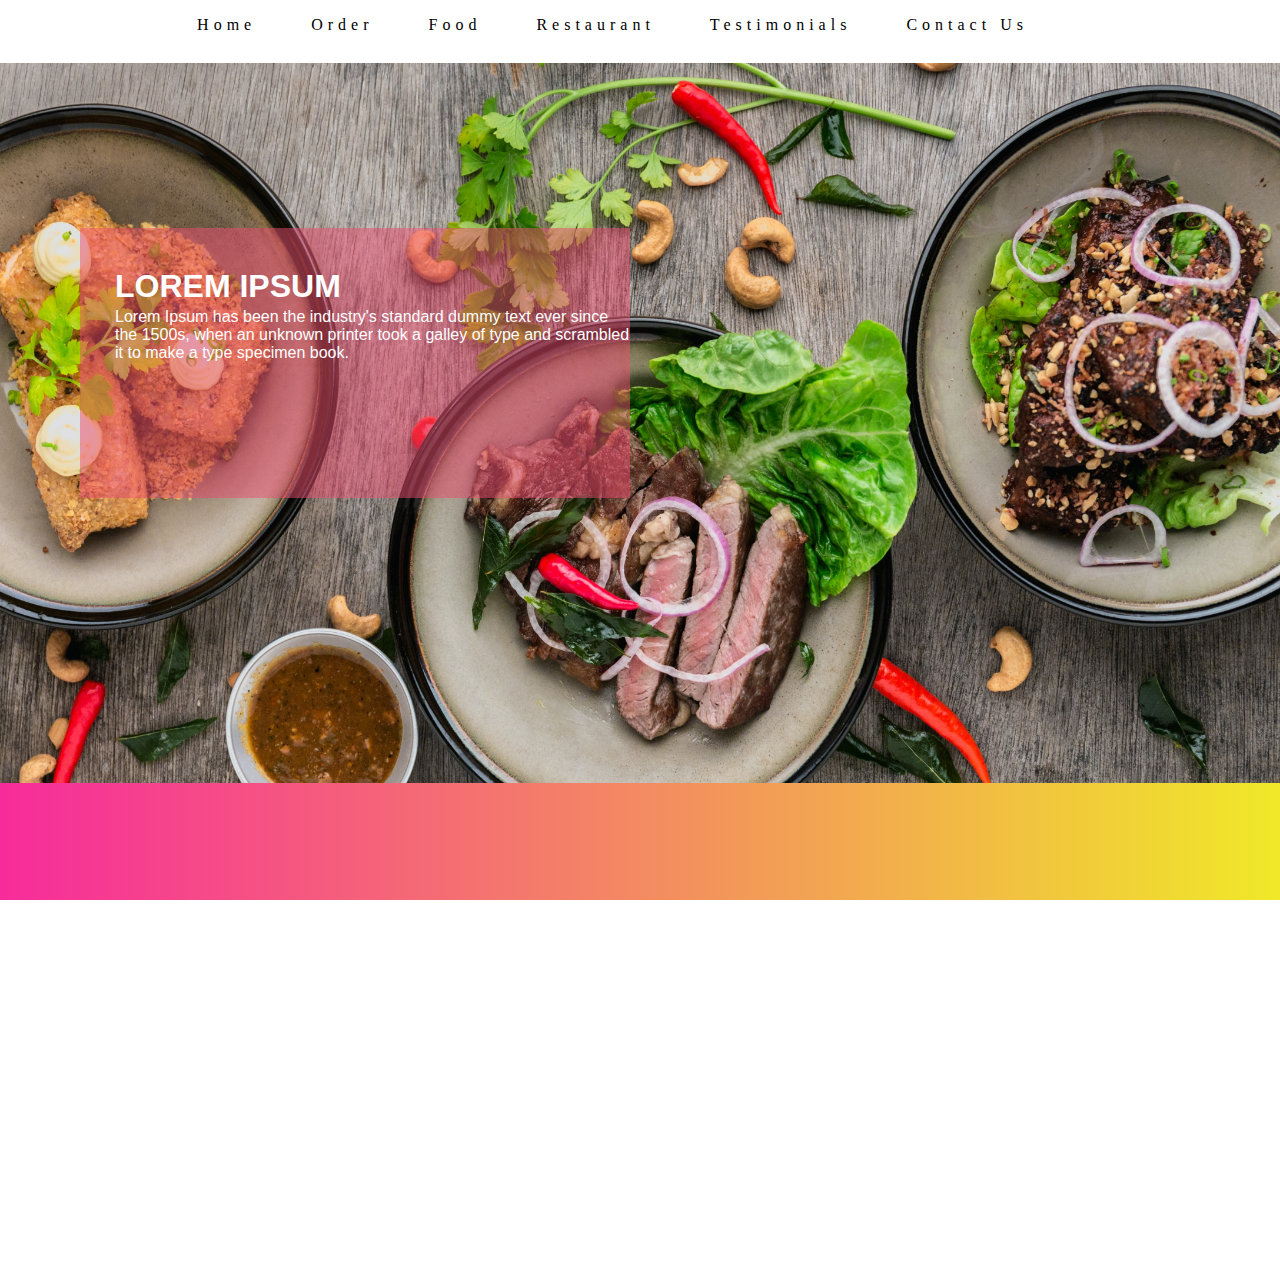
<file: index.html>
<!DOCTYPE html>
<html lang="en">
<head>
    <meta charset="UTF-8">
    <meta http-equiv="X-UA-Compatible" content="IE=edge">
    <meta name="viewport" content="width=device-width, initial-scale=1.0">
    <title>Home Page</title>
    <link rel="stylesheet" href="./style.css">
</head>
<body>
    <header class="h_bar">
        <ul>
            <li><a href="#">Home</a></li>
            <li><a href="./orderNowPage.html">Order</a></li>
            <li><a href="#">Food</a></li>
            <li><a href="#">Restaurant</a></li>
            <li><a href="#">Testimonials</a></li>
            <li><a href="#">Contact Us</a></li>
        </ul>
    </header>
    <div class="container">
        <div class="para">
            <h1>LOREM IPSUM</h1>
            <p>Lorem Ipsum has been the industry's standard dummy
                text ever since the 1500s, when an unknown printer took
                a galley of type and scrambled it to make a type
                specimen book.</p>
        </div>
    </div>
    <footer class="f_bar"></footer>
</body>
</html>
</file>
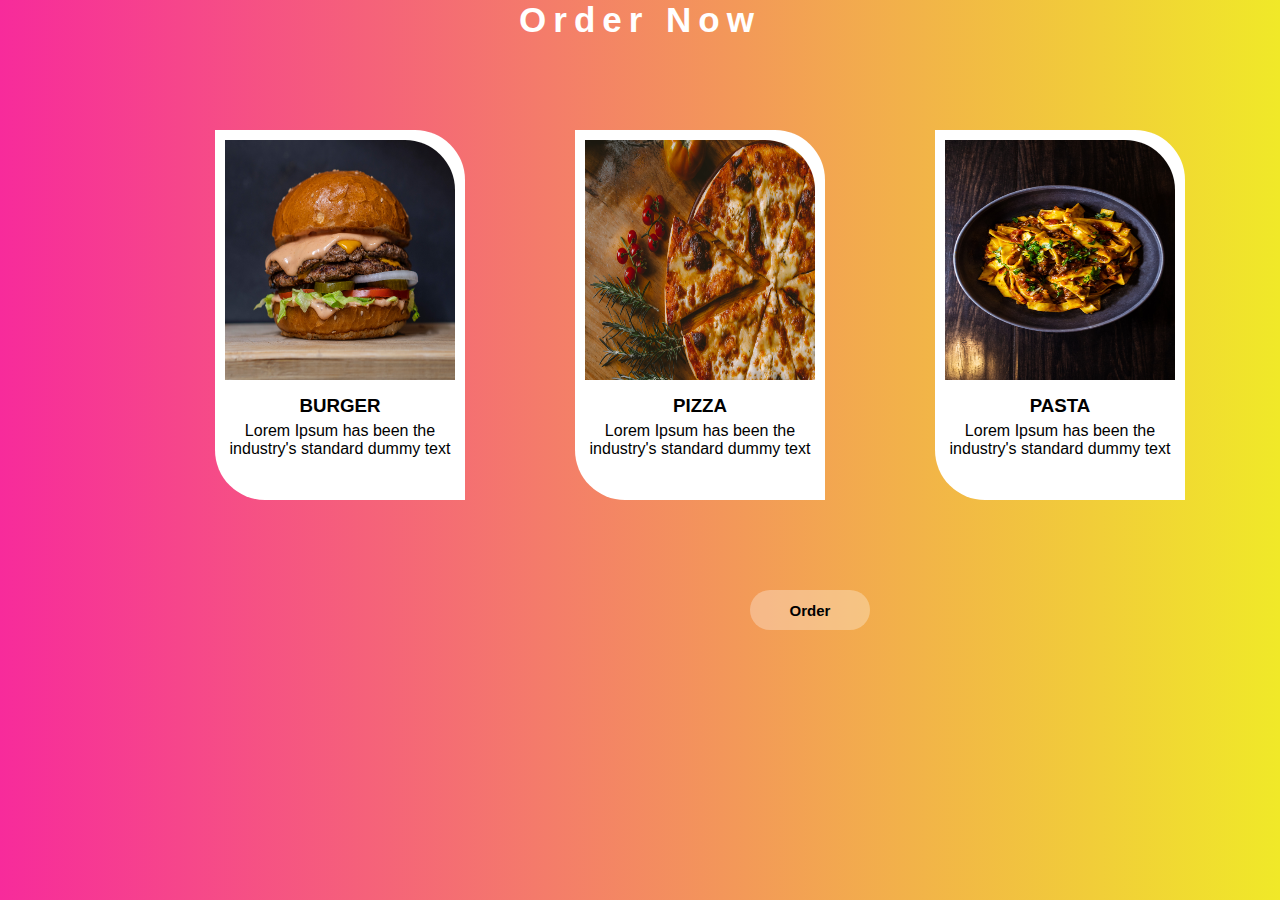
<file: orderNowPage.html>
<!DOCTYPE html>
<html lang="en">
<head>
    <meta charset="UTF-8">
    <meta http-equiv="X-UA-Compatible" content="IE=edge">
    <meta name="viewport" content="width=device-width, initial-scale=1.0">
    <title>Order Now</title>
    <link rel="stylesheet" href="./orderNowPage.css">

</head>
<body>
    <h1>Order Now</h1>
    <div class="container">
        <article class="dish">
            <img src="./img/img4.jpg" width="210px" height="240px">
            <h3>BURGER</h3>
            <p>Lorem Ipsum has been the
                industry's standard dummy text</p>
        </article class="dish">
        <article>
            <img src="./img/img2.jpg" width="210px" height="240px">
            <h3>PIZZA</h3>
            <p>Lorem Ipsum has been the
                industry's standard dummy text</p>
        </article class="dish">
        <article>
            <img src="./img/img3.jpg" width="210px" height="240px">
            <h3>PASTA</h3>
            <p>Lorem Ipsum has been the
                industry's standard dummy text</p>
        </article>
        
    </div>
    <button class="btn">Order</button>
</body>
</html>
</file>
<file: style.css>
*{
    margin: 0;padding: 0;
}
body{
  overflow: hidden;
  width: 100vw;
  height: 100vw;

}
.h_bar{
    background-color: white;
    color: black;
    height: 7vh;
    
}
.h_bar ul{
  display: flex;
  justify-content: center;
  gap: 55px;
  margin-right: 145px;
  margin-left: 90px;
  padding-top: 15px;
}
.h_bar ul li{
  list-style: none;
  font-family: 'Times New Roman', Times, serif;
  font-style: normal;
  font-weight: 500;
  font-size: 16px;
  line-height: 20px;
  letter-spacing: 5px;
}
.h_bar ul li a{
    text-decoration: none;
    color: black;
}
.h_bar ul li a:hover{
    text-decoration: underline;
    color: blue;
}



.container{
  background-image: url(./img/img1.jpg);
  background-size: 100% 100%;
  background-repeat: no-repeat;
  height: 80vh;
  width: 100vw;
  background-attachment: fixed;
  background-position: bottom;

}
.para{
  height: 30vh;
  width: 43vw;
  background-color: rgba(233, 76, 110, 0.5);
  position: relative;
  top: 165px;
  left: 80px;
  color: white;
  font-family: sans-serif;
}
.para h1{
    display: flex;
    position: relative;
    align-items: center;
    top: 40px;
    left: 35px;
}
.para p{

  font-weight:normal;
    position: absolute;
    top: 80px;
    left: 35px;

}


.f_bar{
    height: 13vh;
  background: linear-gradient(
    90deg,
    rgb(247, 43, 155) 0%,
    rgb(240, 233, 40) 100%
  );
}

/* Tablet Styles */
@media only screen and (max-width: 768px) {
  body{
    width: 100vw;
    height: 100vh;
  }
  .h_bar{
    height: 230px;
  }
  .h_bar ul {
    flex-direction: column;
    gap: 20px;
    padding-top: 10px;
    text-align: center;
    margin-left: 130px;
  }

  .h_bar ul li {
    font-size: 16px;
    line-height: 18px;
    letter-spacing: 3px;
    margin: 0;
    padding: 0;
  }
  .container{
    height: 60vh;
  }

  .para {
    width: 80vw;
    left: 10vw;
    text-align: center;
  }

  .para h1,
  .para p {
    left: 0;
    padding-right: 0;
    text-align: left;
  }
}

/* Mobile Styles */
@media only screen and (max-width: 480px) {
  .h_bar{
    height: 180px;
  }
  .h_bar ul {
    flex-direction: column;
    gap: 10px;
    padding-top: 9px;
    text-align: center;
    justify-content: center;
    align-items: center;
    margin-left: 138px;
  }

  .h_bar ul li {
    font-size: 14px;
    line-height: 16px;
    letter-spacing: 2px;
    margin: 0;
    padding: 0;
  }
  .container{
    height: 65vh;
  }

  .para {
    width: 90vw;
    left: 5vw;
    text-align: center;
  }

  .para h1,
  .para p {
    left: 0;
    padding-right: 0;
    text-align: left;
  }
}
</file>
<file: orderNowPage.css>
* {
    margin: 0;
    padding: 0;
}

body {
    background: linear-gradient(90deg, rgb(247, 43, 155) 0%, rgb(240, 233, 40) 100%);
    height: 100vh;
    width: 100vw;
    font-family: 'Segoe UI', Tahoma, Geneva, Verdana, sans-serif;

}

h1 {
    display: flex;
    justify-content: center;
    letter-spacing: 3px;
    color: white;
    font-size: 35px;
    letter-spacing: 7px;

}

.container {
    display: grid;
    grid-template-columns: 1fr 1fr 1fr;
    margin: 90px 0px 90px 200px;
    justify-content: center;
    align-items: center;
    column-gap: 0;
}

article {
    background-color: white;
    border-radius: 0px 50px 0px 50px;
    width: 250px;
    height: 370px;
    display: flex;
    flex-direction: column;
    align-items: center;
    text-align: center;
    margin-left: 15px;

}

article img {
    position: relative;
    margin: 10px;
    width: 230px;
    border-radius: 0px 50px 0px 0px;
    display: flex;
    justify-content: center;
}

article h3 {
    margin: 5px;
}

.btn {
    position: relative;
    margin-left: 750px;
    width: 120px;
    height: 40px;
    border-radius: 20px;
    border: none;
    background-color: rgba(255, 255, 255, 0.3);
    font-family: 'Segoe UI', Tahoma, Geneva, Verdana, sans-serif;
    font-size: 15px;
    font-weight: 600;

}

/* Mobile Styles */
@media only screen and (max-width: 480px) {
    body {
        width: 100vw;
        height: 100vh;
        
    }

    .container {
        grid-template-columns: 1fr;
        margin: 50px 90px;
        column-gap: 20px;
        row-gap: 20px;
    }

    .btn {
        margin: 10px 0 20px 110px;

    }
}

/* Tablet Styles */
@media only screen and (min-width: 481px) and (max-width: 1024px) {
    body {
        width: 100vw;
        height: 100vh;

    }

    .container {
        grid-template-columns: 1fr 1fr;
    margin: 40px 180px;
    column-gap: 10px;
    row-gap: 50px;
    }

    .btn {

        margin-left: 240px;


    }
}
</file>
